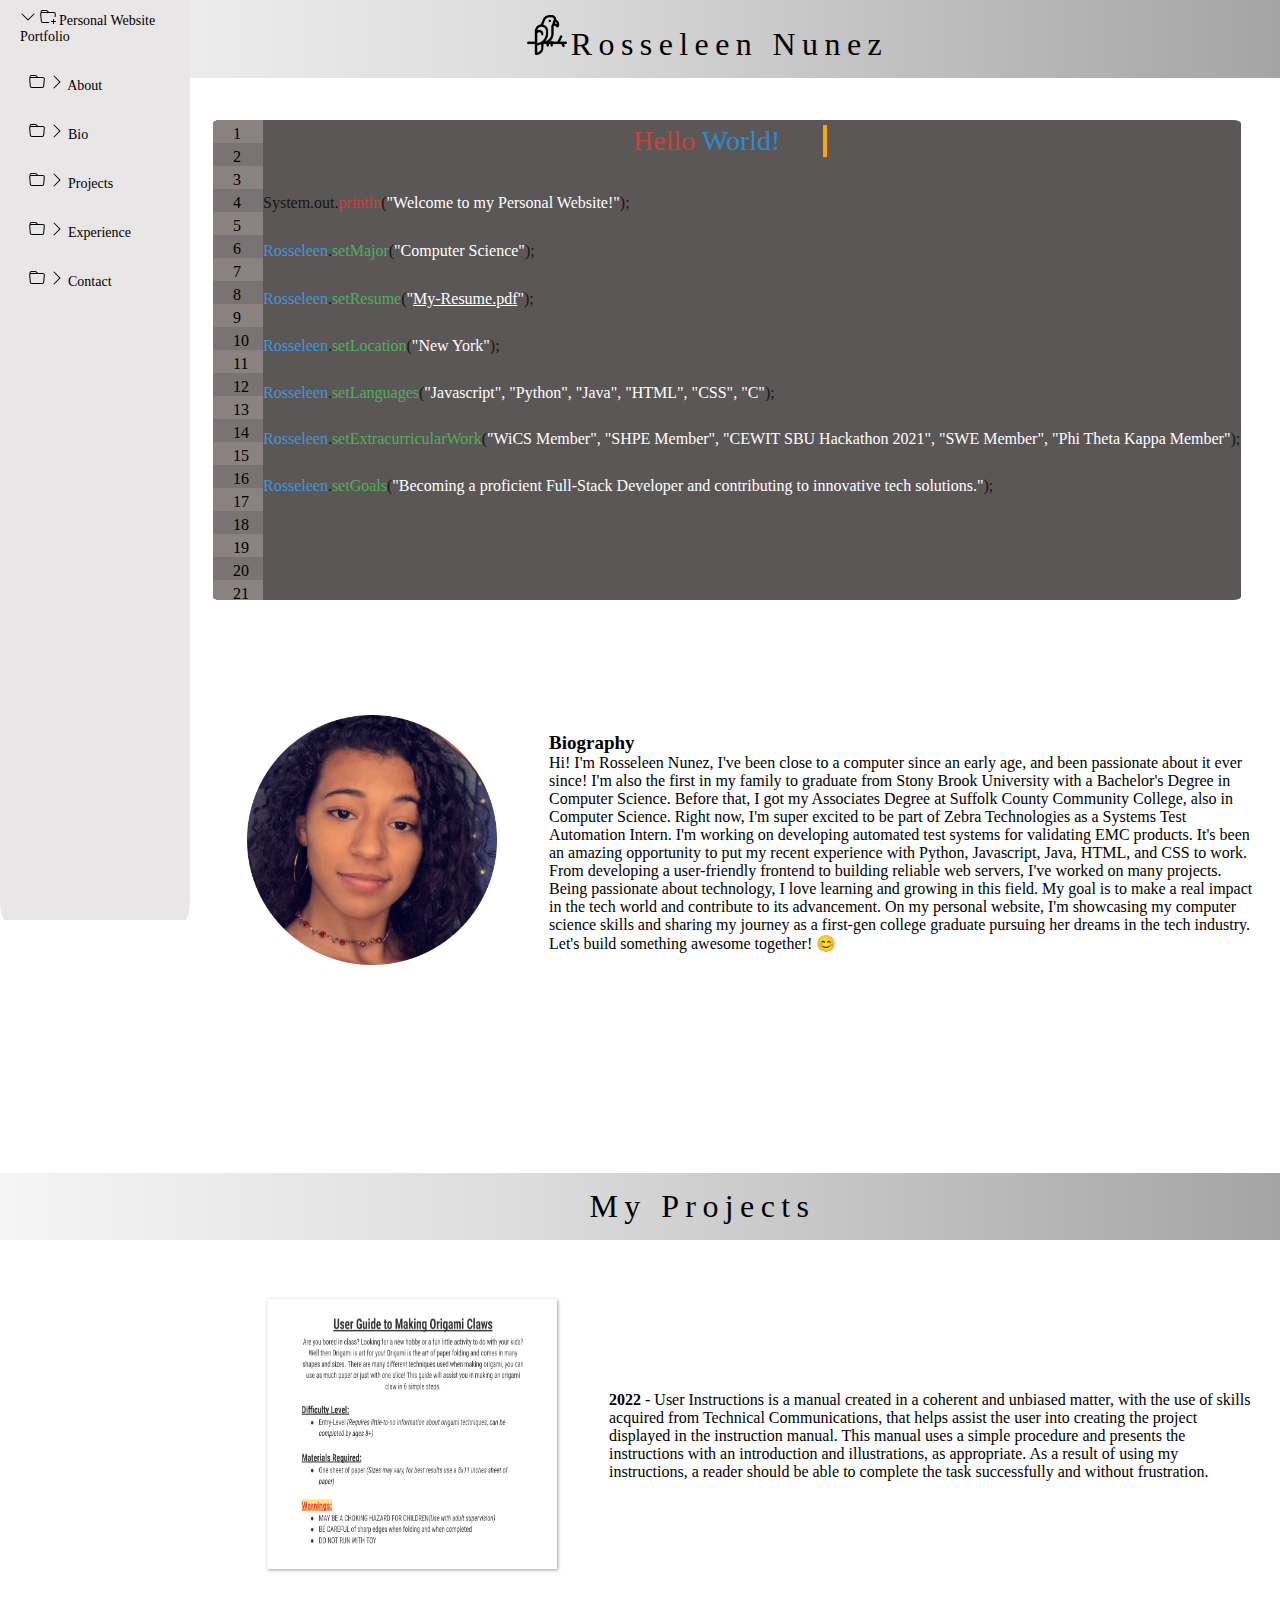
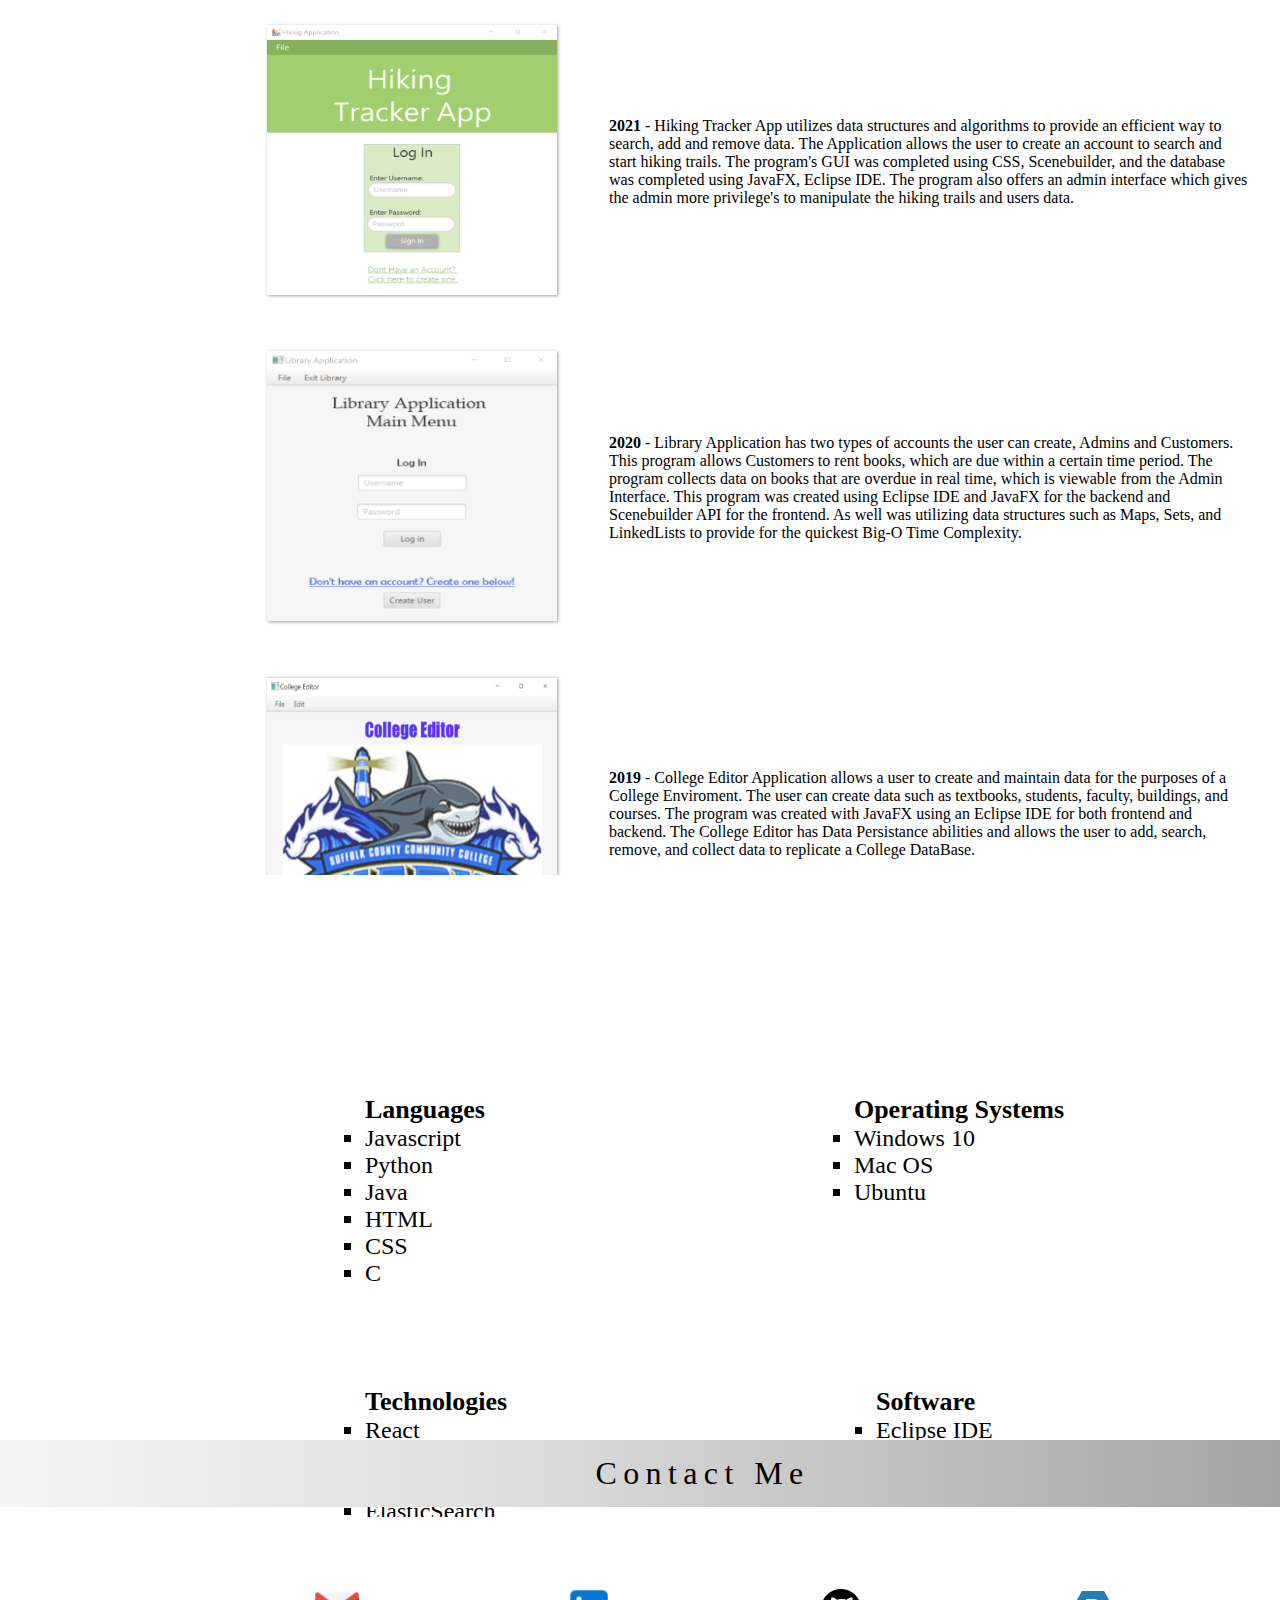
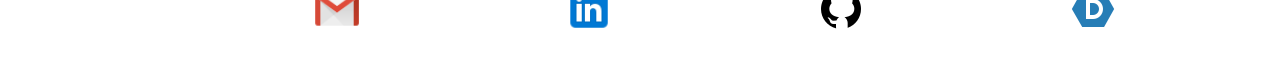
<file: index.html>
<!DOCTYPE html>
<html lang="en" dir="ltr">

<head>
  <meta charset="utf-8">
  <meta name="viewport" content="width=device-width, initial-scale=1.0">
  <meta http-equiv="X-UA-Compatible" content="ie=edge">
  <link rel="icon" href="icons8-top-view-bird-50.png">
  <link rel="stylesheet" href="style.css">
  <link rel="stylesheet" media="screen" href="https://fontlibrary.org//face/anka-coder-narrow" type="text/css" />
  <title>Rosseleen Nunez</title>
</head>

<body>
  <header>
    <div id="aboutMe" class="myName">
      <img src="parrot.png" alt="" class="parrotImg">
      <p>Rosseleen Nunez</p>
    </div>
  </header>

  <div class="navBar">
    <p class="TEST_TITLE">
      <svg xmlns="http://www.w3.org/2000/svg" width="16" height="16" fill="currentColor" class="bi bi-chevron-down"
        viewBox="0 0 16 16">
        <path fill-rule="evenodd"
          d="M1.646 4.646a.5.5 0 0 1 .708 0L8 10.293l5.646-5.647a.5.5 0 0 1 .708.708l-6 6a.5.5 0 0 1-.708 0l-6-6a.5.5 0 0 1 0-.708z" />
      </svg>
      <svg xmlns="http://www.w3.org/2000/svg" width="16" height="16" fill="currentColor" class="bi bi-folder-plus"
        viewBox="0 0 16 16">
        <path
          d="M.5 3l.04.87a1.99 1.99 0 0 0-.342 1.311l.637 7A2 2 0 0 0 2.826 14H9v-1H2.826a1 1 0 0 1-.995-.91l-.637-7A1 1 0 0 1 2.19 4h11.62a1 1 0 0 1 .996 1.09L14.54 8h1.005l.256-2.819A2 2 0 0 0 13.81 3H9.828a2 2 0 0 1-1.414-.586l-.828-.828A2 2 0 0 0 6.172 1H2.5a2 2 0 0 0-2 2zm5.672-1a1 1 0 0 1 .707.293L7.586 3H2.19c-.24 0-.47.042-.684.12L1.5 2.98a1 1 0 0 1 1-.98h3.672z" />
        <path
          d="M13.5 10a.5.5 0 0 1 .5.5V12h1.5a.5.5 0 0 1 0 1H14v1.5a.5.5 0 0 1-1 0V13h-1.5a.5.5 0 0 1 0-1H13v-1.5a.5.5 0 0 1 .5-.5z" />
      </svg>
      Personal Website Portfolio
    </p>

    <p class="TESTSTUFF">
      <svg xmlns="http://www.w3.org/2000/svg" width="16" height="16" fill="currentColor" class="bi bi-folder"
        viewBox="0 0 16 16">
        <path
          d="M.54 3.87L.5 3a2 2 0 0 1 2-2h3.672a2 2 0 0 1 1.414.586l.828.828A2 2 0 0 0 9.828 3h3.982a2 2 0 0 1 1.992 2.181l-.637 7A2 2 0 0 1 13.174 14H2.826a2 2 0 0 1-1.991-1.819l-.637-7a1.99 1.99 0 0 1 .342-1.31zM2.19 4a1 1 0 0 0-.996 1.09l.637 7a1 1 0 0 0 .995.91h10.348a1 1 0 0 0 .995-.91l.637-7A1 1 0 0 0 13.81 4H2.19zm4.69-1.707A1 1 0 0 0 6.172 2H2.5a1 1 0 0 0-1 .981l.006.139C1.72 3.042 1.95 3 2.19 3h5.396l-.707-.707z" />
      </svg>
      <svg xmlns="http://www.w3.org/2000/svg" width="16" height="16" fill="currentColor" class="bi bi-chevron-right"
        viewBox="0 0 16 16">
        <path fill-rule="evenodd"
          d="M4.646 1.646a.5.5 0 0 1 .708 0l6 6a.5.5 0 0 1 0 .708l-6 6a.5.5 0 0 1-.708-.708L10.293 8 4.646 2.354a.5.5 0 0 1 0-.708z" />
      </svg>
      <a href="#aboutMe">About</a>
    </p>

    <p class="TESTSTUFF">
      <svg xmlns="http://www.w3.org/2000/svg" width="16" height="16" fill="currentColor" class="bi bi-folder"
        viewBox="0 0 16 16">
        <path
          d="M.54 3.87L.5 3a2 2 0 0 1 2-2h3.672a2 2 0 0 1 1.414.586l.828.828A2 2 0 0 0 9.828 3h3.982a2 2 0 0 1 1.992 2.181l-.637 7A2 2 0 0 1 13.174 14H2.826a2 2 0 0 1-1.991-1.819l-.637-7a1.99 1.99 0 0 1 .342-1.31zM2.19 4a1 1 0 0 0-.996 1.09l.637 7a1 1 0 0 0 .995.91h10.348a1 1 0 0 0 .995-.91l.637-7A1 1 0 0 0 13.81 4H2.19zm4.69-1.707A1 1 0 0 0 6.172 2H2.5a1 1 0 0 0-1 .981l.006.139C1.72 3.042 1.95 3 2.19 3h5.396l-.707-.707z" />
      </svg>
      <svg xmlns="http://www.w3.org/2000/svg" width="16" height="16" fill="currentColor" class="bi bi-chevron-right"
        viewBox="0 0 16 16">
        <path fill-rule="evenodd"
          d="M4.646 1.646a.5.5 0 0 1 .708 0l6 6a.5.5 0 0 1 0 .708l-6 6a.5.5 0 0 1-.708-.708L10.293 8 4.646 2.354a.5.5 0 0 1 0-.708z" />
      </svg>
      <a href="#Bio">Bio</a>
    </p>

    <p class="TESTSTUFF">
      <svg xmlns="http://www.w3.org/2000/svg" width="16" height="16" fill="currentColor" class="bi bi-folder"
        viewBox="0 0 16 16">
        <path
          d="M.54 3.87L.5 3a2 2 0 0 1 2-2h3.672a2 2 0 0 1 1.414.586l.828.828A2 2 0 0 0 9.828 3h3.982a2 2 0 0 1 1.992 2.181l-.637 7A2 2 0 0 1 13.174 14H2.826a2 2 0 0 1-1.991-1.819l-.637-7a1.99 1.99 0 0 1 .342-1.31zM2.19 4a1 1 0 0 0-.996 1.09l.637 7a1 1 0 0 0 .995.91h10.348a1 1 0 0 0 .995-.91l.637-7A1 1 0 0 0 13.81 4H2.19zm4.69-1.707A1 1 0 0 0 6.172 2H2.5a1 1 0 0 0-1 .981l.006.139C1.72 3.042 1.95 3 2.19 3h5.396l-.707-.707z" />
      </svg>
      <svg xmlns="http://www.w3.org/2000/svg" width="16" height="16" fill="currentColor" class="bi bi-chevron-right"
        viewBox="0 0 16 16">
        <path fill-rule="evenodd"
          d="M4.646 1.646a.5.5 0 0 1 .708 0l6 6a.5.5 0 0 1 0 .708l-6 6a.5.5 0 0 1-.708-.708L10.293 8 4.646 2.354a.5.5 0 0 1 0-.708z" />
      </svg>
      <a href="#myProjects">Projects</a>
    </p>

    <p class="TESTSTUFF">
      <svg xmlns="http://www.w3.org/2000/svg" width="16" height="16" fill="currentColor" class="bi bi-folder"
        viewBox="0 0 16 16">
        <path
          d="M.54 3.87L.5 3a2 2 0 0 1 2-2h3.672a2 2 0 0 1 1.414.586l.828.828A2 2 0 0 0 9.828 3h3.982a2 2 0 0 1 1.992 2.181l-.637 7A2 2 0 0 1 13.174 14H2.826a2 2 0 0 1-1.991-1.819l-.637-7a1.99 1.99 0 0 1 .342-1.31zM2.19 4a1 1 0 0 0-.996 1.09l.637 7a1 1 0 0 0 .995.91h10.348a1 1 0 0 0 .995-.91l.637-7A1 1 0 0 0 13.81 4H2.19zm4.69-1.707A1 1 0 0 0 6.172 2H2.5a1 1 0 0 0-1 .981l.006.139C1.72 3.042 1.95 3 2.19 3h5.396l-.707-.707z" />
      </svg>
      <svg xmlns="http://www.w3.org/2000/svg" width="16" height="16" fill="currentColor" class="bi bi-chevron-right"
        viewBox="0 0 16 16">
        <path fill-rule="evenodd"
          d="M4.646 1.646a.5.5 0 0 1 .708 0l6 6a.5.5 0 0 1 0 .708l-6 6a.5.5 0 0 1-.708-.708L10.293 8 4.646 2.354a.5.5 0 0 1 0-.708z" />
      </svg>
      <a href="#experience">Experience</a>
    </p>

    <p class="TESTSTUFF">
      <svg xmlns="http://www.w3.org/2000/svg" width="16" height="16" fill="currentColor" class="bi bi-folder"
        viewBox="0 0 16 16">
        <path
          d="M.54 3.87L.5 3a2 2 0 0 1 2-2h3.672a2 2 0 0 1 1.414.586l.828.828A2 2 0 0 0 9.828 3h3.982a2 2 0 0 1 1.992 2.181l-.637 7A2 2 0 0 1 13.174 14H2.826a2 2 0 0 1-1.991-1.819l-.637-7a1.99 1.99 0 0 1 .342-1.31zM2.19 4a1 1 0 0 0-.996 1.09l.637 7a1 1 0 0 0 .995.91h10.348a1 1 0 0 0 .995-.91l.637-7A1 1 0 0 0 13.81 4H2.19zm4.69-1.707A1 1 0 0 0 6.172 2H2.5a1 1 0 0 0-1 .981l.006.139C1.72 3.042 1.95 3 2.19 3h5.396l-.707-.707z" />
      </svg>
      <svg xmlns="http://www.w3.org/2000/svg" width="16" height="16" fill="currentColor" class="bi bi-chevron-right"
        viewBox="0 0 16 16">
        <path fill-rule="evenodd"
          d="M4.646 1.646a.5.5 0 0 1 .708 0l6 6a.5.5 0 0 1 0 .708l-6 6a.5.5 0 0 1-.708-.708L10.293 8 4.646 2.354a.5.5 0 0 1 0-.708z" />
      </svg>
      <a href="#contactInfo">Contact</a>
    </p>
  </div>

  <div id="Bio" class="BioDiv">
    <table class="myTableBio"> 
      <tr>
        <td>
          <img src="profilePic.png" alt="">
        </td>
        <td><b>Biography</b><br>Hi! I'm Rosseleen Nunez, I've been close to a computer since an early age, and been passionate about it ever since! I'm also the first in my family to graduate from Stony Brook University with a Bachelor's Degree in Computer Science. Before that, I got my Associates Degree at Suffolk County Community College, also in Computer Science.
          
          Right now, I'm super excited to be part of Zebra Technologies as a Systems Test Automation Intern. I'm working on developing automated test systems for validating EMC products. It's been an amazing opportunity to put my recent experience with Python, Javascript, Java, HTML, and CSS to work. From developing a user-friendly frontend to building reliable web servers, I've worked on many projects. 
          
          Being passionate about technology, I love learning and growing in this field. My goal is to make a real impact in the tech world and contribute to its advancement. On my personal website, I'm showcasing my computer science skills and sharing my journey as a first-gen college graduate pursuing her dreams in the tech industry.
          
          <br>Let's build something awesome together! 😊
        </td>
      </tr>
    </table>
  </div>

  <div class="programBar">
    <div class="programBarSide">
      <p>1</p>
      <p>2</p>
      <p>3</p>
      <p>4</p>
      <p>5</p>
      <p>6</p>
      <p>7</p>
      <p>8</p>
      <p>9</p>
      <p>10</p>
      <p>11</p>
      <p>12</p>
      <p>13</p>
      <p>14</p>
      <p>15</p>
      <p>16</p>
      <p>17</p>
      <p>18</p>
      <p>19</p>
      <p>20</p>
      <p>21</p>
    </div>
    <div class="TypingBox">
      <p class="programTitle"><span class="helloWord">Hello</span> <span>World!</span></p>
    </div>
    <p class="programText">System.out.<span class="helloWord">println</span>(<span class="whiteText">"Welcome to my Personal Website!"</span>);</p>
    <p id="one" class="programText"><span class="myBlueName">Rosseleen</span>.<span
        class="setters">setMajor</span></span>(<span class="whiteText">"Computer Science"</span>);</p>
    <p id="two" class="programText"><span class="myBlueName">Rosseleen</span>.<span
        class="setters">setResume</span>(<span class="whiteText">"<a
          href="RESUME_RosseleenNunez.pdf">My-Resume.pdf</a>"</span>);
    </p>
    <p id="three" class="programText"><span class="myBlueName">Rosseleen</span>.<span
        class="setters">setLocation</span>(<span class="whiteText">"New York"</span>);</p>
    <p id="four" class="programText"><span class="myBlueName">Rosseleen</span>.<span
        class="setters">setLanguages</span>(<span class="whiteText">"Javascript", "Python", "Java", "HTML", "CSS", "C"</span>);</p>
    <p id="five" class="programText"><span class="myBlueName">Rosseleen</span>.<span
        class="setters">setExtracurricularWork</span>(<span class="whiteText">"WiCS Member", "SHPE Member", "CEWIT SBU
        Hackathon 2021", "SWE Member",
        "Phi Theta Kappa Member"</span>);</p>
    <p id="six" class="programText"><span class="myBlueName">Rosseleen</span>.<span
        class="setters">setGoals</span>(<span class="whiteText">"Becoming a proficient Full-Stack Developer and contributing to innovative tech solutions."</span>);</p>
    <p></p>
  </div>

  <div id="myProjects" class="projectHeaderDiv">
    <p>My Projects</p>
  </div>

  <div class="myProjectDiv">
    <table class="myTableProject">
      <tr>
      <tr>
        <td><a href="UserManual.pdf" title="Download Manual"><img src="UserManual.png" alt=""></a></td>
        <td><b>2022</b> - User Instructions is a manual created in a coherent and unbiased matter, with the use of
          skills acquired from Technical Communications, that helps assist the
          user into creating the project displayed in the instruction manual. This manual uses a simple procedure and
          presents the instructions with an introduction and illustrations, as appropriate. As a result of using my
          instructions, a reader should be able to complete the task successfully and without frustration.
        </td>
      </tr>
      <td><a href="https://github.com/Rossnunez/CSE248HikingApp" title="Go to GitHub"><img
            src="hikingProjectPicture.png" alt=""></a></td>
      <td><b>2021</b> - Hiking Tracker App utilizes data structures and algorithms to provide an efficient way to
        search, add and remove data. The Application allows the user to create an account to search and start hiking
        trails. The program's GUI
        was completed using CSS, Scenebuilder, and the database was completed using JavaFX, Eclipse IDE. The program
        also offers an admin interface which gives the admin more privilege's to manipulate the hiking trails and
        users data.</td>
      </tr>
      <tr>
        <td><a href="https://github.com/Rossnunez/Library-Application" title="Go to GitHub"><img
              src="libraryProjectPicture.png" alt=""></a></td>
        <td><b>2020</b> - Library Application has two types of accounts the user can create, Admins and Customers.
          This program allows Customers to rent books, which are due within a certain
          time period. The program collects data on books that are overdue in real time, which is
          viewable from the Admin Interface. This program was created using Eclipse IDE
          and JavaFX for the backend and Scenebuilder API for the frontend. As well was utilizing data structures such
          as Maps, Sets, and LinkedLists to provide for the quickest Big-O Time Complexity.</td>
      </tr>
      <tr>
        <td><a href="https://github.com/Rossnunez/CollegeEditor" title="Go to GitHub"><img
              src="collegeProjectPicture.png" alt=""></a></td>
        <td><b>2019</b> - College Editor Application allows a user to create and maintain
          data for the purposes of a College Enviroment. The user can create data such as textbooks, students, faculty,
          buildings, and courses. The program was created with JavaFX using an Eclipse IDE for both frontend and
          backend.
          The College Editor has Data Persistance abilities and allows the user to
          add, search, remove, and collect data to replicate a College DataBase.
        </td>
      </tr>

    </table>
  </div>

  <div id="experience" class="experienceHeaderDiv">
    <p>My Experience</p>
  </div>

  <div class="experienceDiv">
    <div class="experienceListONE">
      <ul class="languagesList">
        <p>Languages</p>
        <li>Javascript</li>
        <li>Python</li>
        <li>Java</li>
        <li>HTML</li>
        <li>CSS</li>
        <li>C</li>
      </ul>

      <ul class="osList">
        <p>Operating Systems</p>
        <li>Windows 10</li>
        <li>Mac OS</li>
        <li>Ubuntu</li>
      </ul>
    </div>

    <div class="experienceListTWO">
      <ul>
        <p>Technologies</p>
        <li>React</li>
        <li>Express</li>
        <li>NodeJS</li>
        <li>ElasticSearch</li>
        <li>MongoDB</li>
        <li>Bootstrap</li>
        <li>Scenebuilder</li>
      </ul>

      <ul class="fmList">
        <p>Software</p>
        <li>Eclipse IDE</li>
        <li>Atom</li>
        <li>VS Studio Code</li>
      </ul>
    </div>
  </div>

  <div id="contactInfo" class="contactHeaderDiv">
    <p>Contact Me</p>
  </div>

  <div class="contactDiv">
    <table>
      <tr>
        <td>
          <a href="mailto:nrosseleen@gmail.com" title="Gmail"><img class="Icons" src="gmailIcon.png" /></a>
        </td>
        <td>
          <a href="https://www.linkedin.com/in/rosseleen-nunez-a70218198/" title="LinkedIn"><img class="Icons"
              src="linkedInIcon.png" /></a>
        </td>
        <td>
          <a href="https://github.com/Rossnunez" title="Github"><img class="Icons" src="githubIcon.png" /></a>
        </td>
        <td>
          <a href="https://devpost.com/nrosseleen?ref_content=user-portfolio&ref_feature=portfolio&ref_medium=global-nav"
            title="DevPost"><img class="Icons" src="devIcon.png" /></a>
        </td>
      </tr>
    </table>
  </div>


</body>

</html>
</file>
<file: style.css>
* {
  margin: 0;
}

html {
  scroll-behavior: smooth;
}

.parrotImg {
  height: 40px;
  animation-name: hoverEffect;
  animation-duration: 3s;
  animation-iteration-count: infinite;
  position: relative;
}

@keyframes hoverEffect {
  0% {
    top: 0;
  }

  50% {
    top: 1rem;
  }

  100% {
    top: 0;
  }
}

.myName p {
  display: inline-block;
  font-family: 'AnkaCoderNarrowRegular';
  font-style: normal;
  font-size: 32px;
  font-weight: lighter;
  letter-spacing: 0.4rem;
}

.myName {
  text-align: center;
  background: rgb(246, 245, 245);
  background: linear-gradient(90deg, rgba(246, 245, 245, 1) 0%, rgba(222, 221, 221, 1) 40%, rgba(164, 164, 164, 1) 100%);
  padding: 15px;
  padding-left: 150px;
}

/* ^^^^ THIS IS STYLING FOR THE HEADER ^^^^^ */
.navBar {
  background-color: #e8e6e6;
  /* height: 500px; */
  max-width: 235px;
  border-radius: 2.5%;
  transition: text-decoration 5s;
  float: left;
  position: fixed;
  z-index: 9999;
  bottom: -20px;
  height: 104%;
  width: 190px;
}

.navBar p {
  font-family: Consolas;
  font-size: 14px;
  padding-bottom: 0;
}

.TEST_TITLE {
  padding: 25px;
  padding-left: 20px;
}

.TESTSTUFF {
  position: relative;
  color: #000;
  /* display: inline-block; */
  padding-bottom: 0;
  width: 125px;
  margin: 29px;
  text-decoration: none;
}

.TESTSTUFF a {
  color: #000;
  text-decoration: none;
}

.TESTSTUFF:hover {
  color: #000;
}

.TESTSTUFF::before {
  text-decoration: none;
  color: black;
  content: "";
  position: absolute;
  width: 100%;
  height: 2px;
  bottom: 0;
  left: 0;
  background-color: #000;
  visibility: hidden;
  transform: scaleX(0);
  transition: all 0.3s ease-in-out 0s;
}

.TESTSTUFF:hover::before {
  visibility: visible;
  transform: scaleX(1);
}

/* ^^^^ THIS IS FOR MY SIDE NAVBAR ^^^^^ */

.BioDiv {
  background-color: white;
  display: block;
  position: relative;
  top: 570px;
  height: 475px;
}

.myTableBio {
  margin: 40px auto;
  margin-left: 220px;
}

.myTableBio tr td {
  font-family: Consolas;
  font-size: 16px;
  padding: 25px;
}

.myTableBio tr td b {
  font-family: Consolas;
  font-size: 19px;

}

.myTableBio tr td img {
  width: 250px;
  height: 250px;
  transition: width 1.25s, height 1.25s, opacity 2s;
}

.myTableBio tr td img:hover {
  width: 260px;
  height: 260px;
  opacity: 0.7;
}


/* ^^^^ THIS IS FOR MY INTRODUCTION ^^^^^ */

.programBar {
  background-color: #5c5757;
  border-radius: .75%;
  /* max-width: 275px; */
  float: left;
  height: 480px;
  width: 1028px;
  max-width: 1028px;
  overflow: hidden;
  position: absolute;
  left: 213px;
  top: 120px;
}

.programBar a {
  color: white;
}

.programBar p {
  font-family: Consolas;
}

.programBar .helloWord {
  color: #c74438;
}

.programTitle span {
  color: #2a8bd5;
}

.programText {
  color: #171515;
  font-size: 16px;
  margin-top: 37px;
}

.programText .whiteText {
  color: white;
}

.programBarSide {
  background-color: #7a7373;
  float: left;
  height: 500px;
  width: 50px;
}

.programBarSide p {
  font-family: Consolas;
  padding-left: 20px;
  padding-top: 5px;
  padding-bottom: 0;
}

.programBarSide p:nth-child(odd) {
  background-color: #8a8181;
}

.setters {
  color: #4fb05a;
}

.myBlueName {
  color: #3f96d9;
}

.TypingBox {
  width: 190px;
  margin-left: 100px;
}

.programTitle {
  /* text-align: center; */
  text-align: left;
  font-size: 28px;
  width: 190px;
  align-content: center;
}

.programTitle {
  overflow: hidden;
  border-right: .15em solid orange;
  white-space: nowrap;
  margin: 0 auto;
  margin-left: 320px;
  margin-top: 5px;
  /* letter-spacing: .15em; */
  animation: typing 2.5s steps(40, end),
    blink-caret .75s step-end infinite;
}

#one {
  margin-top: 30px;
}

#two {
  margin-top: 30px;
}

#three,
#four,
#six {
  margin-top: 29px;
}

#five {
  margin-top: 28px;
}

@keyframes typing {
  from {
    width: 0
  }

  to {
    width: 100%
  }
}

@keyframes blink-caret {

  from,
  to {
    border-color: transparent
  }

  50% {
    border-color: orange;
  }
}

/* ^^^^^^^ THIS IS FOR MY ABOUT ME SECTION ^^^^^^^ */
.projectHeaderDiv {
  background: rgb(246, 245, 245);
  background: linear-gradient(90deg, rgba(246, 245, 245, 1) 0%, rgba(222, 221, 221, 1) 40%, rgba(164, 164, 164, 1) 100%);
  /* width: 100%; */
  /* height: 49px; */
  display: block;
  position: relative;
  top: 580px;
  padding: 15px;
}

.projectHeaderDiv p {
  font-family: 'AnkaCoderNarrowRegular';
  font-size: 32px;
  text-align: center;
  font-weight: lighter;
  letter-spacing: 0.4rem;
  margin-left: 125px;
}

.myProjectDiv {
  background-color: white;
  display: block;
  position: relative;
  top: 570px;
  height: 1308px;
}

.myTableProject {
  margin: 40px auto;
  margin-left: 240px;
}

.myTableProject tr td {
  font-family: Consolas;
  padding: 25px;
}

.myTableProject tr td img {
  box-shadow: 1px 1px 3px #888888;
  width: 290px;
  height: 270px;
  opacity: 0.8;
  transition: width 1s, height 1s, opacity 2s;
}

.myTableProject tr td img:hover {
  width: 300px;
  height: 290px;
  opacity: 1;
}

/* ^^^^^^^ THIS IS FOR MY PROJECTS ^^^^^^^^ */
.experienceHeaderDiv {
  background: rgb(246, 245, 245);
  background: linear-gradient(90deg, rgba(246, 245, 245, 1) 0%, rgba(222, 221, 221, 1) 40%, rgba(164, 164, 164, 1) 100%);
  display: block;
  position: relative;
  top: 580px;
  padding: 15px;
}

.experienceHeaderDiv p {
  font-family: 'AnkaCoderNarrowRegular';
  font-size: 32px;
  text-align: center;
  font-weight: lighter;
  letter-spacing: 0.4rem;
  margin-left: 125px;
}

.experienceDiv {
  background-color: white;
  display: block;
  position: relative;
  top: 400px;
  height: 475px;
  align-content: center;
}

.experienceListONE {
  margin: 220px auto;
  margin-left: 325px;
  margin-bottom: 100px;
}

.experienceListONE .osList {
  margin-left: 325px;
}

.experienceListTWO {
  margin: 10px auto;
  margin-left: 325px;
}

.experienceListTWO .fmList {
  margin-left: 325px;
}

.experienceDiv ul {
  display: inline-grid;
  font-family: Consolas;
  list-style-type: square;
  font-size: 24px;
}

.experienceDiv ul p {
  font-weight: bold;
  font-size: 26px;
}

.listItem {
  padding-top: 29px;
}

/* ^^^^^^^^^^^^^^ THIS IS FOR MY EXPERIENCE ^^^^^^^^^^^ */
.contactHeaderDiv {
  background: rgb(246, 245, 245);
  background: linear-gradient(90deg, rgba(246, 245, 245, 1) 0%, rgba(222, 221, 221, 1) 40%, rgba(164, 164, 164, 1) 100%);
  display: block;
  position: relative;
  top: 490px;
  padding: 15px;
  z-index: 10;
}

.contactHeaderDiv p {
  font-family: 'AnkaCoderNarrowRegular';
  font-size: 32px;
  text-align: center;
  font-weight: lighter;
  letter-spacing: 0.4rem;
  margin-left: 125px;
}

.contactDiv {
  background-color: white;
  display: block;
  position: relative;
  top: 500px;
  height: 125px;
  align-content: center;
}

.contactDiv table {
  margin: 40px auto;
  margin-left: 210px;
}

.contactDiv table td {
  padding: 100px;
  padding-bottom: 25px;
  padding-top: 25px;
}

.Icons {
  width: 50px;
  transition: width 1s ease-in-out;
}

.Icons:hover {
  width: 60px;
}
</file>
